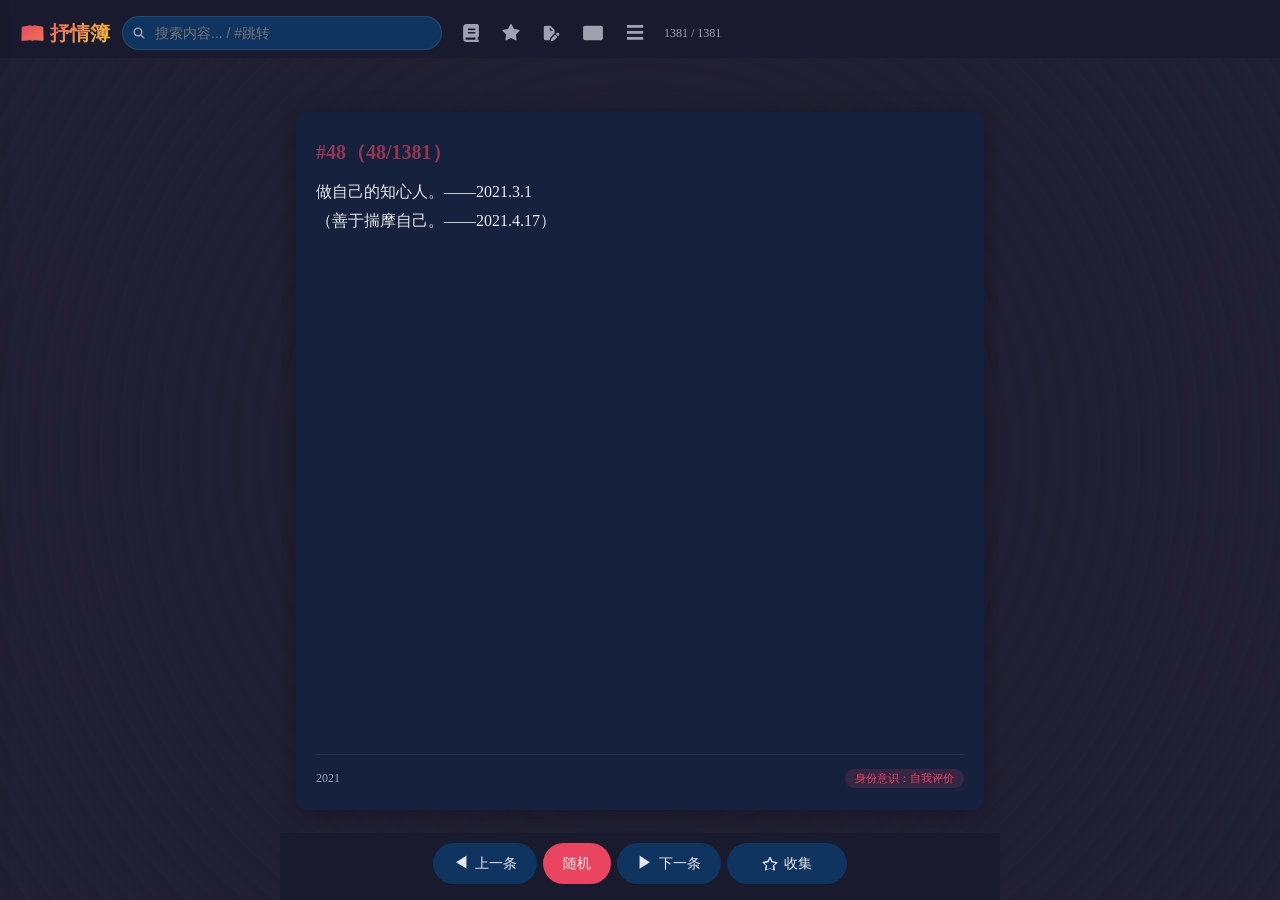
<file: index.html>
<!DOCTYPE html>
<html lang="zh-CN">
<head>
<meta charset="UTF-8">
<meta name="viewport" content="width=device-width, initial-scale=1.0, user-scalable=no, viewport-fit=cover">
<meta name="theme-color" content="#1a1a2e">
<title>抒情簿</title>
<link rel="manifest" href="manifest.json">
<link rel="apple-touch-icon" href="assets/icons/icon-192.png">
<link rel="icon" type="image/png" href="assets/icons/icon-192.png">
<script>
(function() {
  const savedTheme = localStorage.getItem('theme');
  if (savedTheme === 'light') {
    document.documentElement.classList.add('light');
    document.querySelector('meta[name="theme-color"]').content = '#f5f0eb';
  }
})();
</script>
<link rel="stylesheet" href="src/css/style.css?v=4">
</head>
<body>

<header>
  <h1>📖 抒情簿</h1>
  <div class="search-bar">
    <svg class="icon-search"><use href="#search"></use></svg>
    <input type="text" id="searchInput" placeholder="搜索内容... / #跳转">
  </div>
  <div class="top-actions">
     <button id="categoryBtn" title="选择分类"><svg class="icon-book"><use href="#book"></use></svg></button>
    <button id="favFilterBtn" title="只看收集"><svg class="icon-star"><use href="#star-filled"></use></svg></button>
    <button id="excerptFilterBtn" title="只看摘录"><svg class="icon-excerpt"><use href="#excerpt"></use></svg></button>
    <button id="viewToggleBtn" title="切换视图"><svg class="icon-view"><use href="#view-list"></use></svg></button>
    <button id="menuBtn" title="更多选项">☰</button>
  </div>
  <span class="stats" id="statsLabel"></span>
</header>

<div class="category-bar" id="categoryBar"></div>

<div class="main-area">
  <div class="card" id="cardView">
    <div class="empty-state" id="emptyState">
      <div class="big">📖</div>
      <div>点击下方按钮开始阅读</div>
    </div>
    <div class="content" id="entryContent"></div>
    <div class="meta" id="entryMeta"></div>
  </div>

  <div id="listView"></div>
</div>

<div class="bottom-bar">
  <button class="action-btn" id="prevBtn"><span class="icon">◀</span> 上一条</button>
  <button class="action-btn primary" id="randomBtn">随机</button>
  <button class="action-btn" id="nextBtn"><span class="icon">▶</span> 下一条</button>
  <button class="action-btn" id="favBtn"><span class="icon"><svg class="icon-star"><use href="#star-outline"></use></svg></span> 收集</button>
</div>

<div id="toast"></div>

<div class="sidebar-overlay" id="sidebarOverlay"></div>
<div class="sidebar" id="sidebar">
  <div class="sidebar-header">
    <h2><svg class="icon-gear"><use href="#gear"></use></svg> 设置</h2>
    <button id="closeSidebarBtn" class="close-btn">✕</button>
  </div>
  <div class="sidebar-content">
    <div class="section">
      <div class="section-title">阅读设置</div>
      <div class="menu-item" id="keepPositionItem">
        <span class="menu-icon"><svg class="icon-balloon"><use href="#balloon"></use></svg></span>
        <span class="menu-text">保持阅读位置</span>
        <span class="menu-status" id="keepPositionStatus">关闭</span>
        <div class="toggle-switch" id="keepPositionToggle"></div>
      </div>
      <div class="menu-item" id="themeItem">
        <span class="menu-icon"><svg class="icon-moon"><use href="#moon"></use></svg></span>
        <span class="menu-text">深色模式</span>
        <span class="menu-status" id="themeStatus">开启</span>
        <div class="toggle-switch" id="themeToggle"></div>
      </div>
    </div>
    <div class="section">
      <div class="section-title">数据管理</div>
      <div class="menu-item clickable" id="exportItem">
        <span class="menu-icon"><svg class="icon-export"><use href="#export"></use></svg></span>
        <span class="menu-text">导出收集</span>
        <span class="menu-arrow"></span>
      </div>
      <div class="menu-item clickable" id="importItem">
        <span class="menu-icon"><svg class="icon-import"><use href="#import"></use></svg></span>
        <span class="menu-text">导入收集</span>
        <span class="menu-arrow"></span>
      </div>
    </div>
    <div class="section">
      <div class="section-title">快捷操作</div>
      <div class="menu-item clickable" id="clearPositionItem">
        <span class="menu-icon"><svg class="icon-trash"><use href="#trash"></use></svg></span>
        <span class="menu-text">清除阅读位置</span>
        <span class="menu-arrow"></span>
      </div>
    </div>
  </div>
</div>

<script src="src/js/app.js?v=4"></script>

<svg style="display:none" xmlns="http://www.w3.org/2000/svg">
  <symbol id="star-filled" viewBox="0 0 576 512">
    <path d="M309.5-18.9c-4.1-8-12.4-13.1-21.4-13.1s-17.3 5.1-21.4 13.1L193.1 125.3 33.2 150.7c-8.9 1.4-16.3 7.7-19.1 16.3s-.5 18 5.8 24.4l114.4 114.5-25.2 159.9c-1.4 8.9 2.3 17.9 9.6 23.2s16.9 6.1 25 2L288.1 417.6 432.4 491c8 4.1 17.7 3.3 25-2s11-14.2 9.6-23.2L441.7 305.9 556.1 191.4c6.4-6.4 8.6-15.8 5.8-24.4s-10.1-14.9-19.1-16.3L383 125.3 309.5-18.9z"/>
  </symbol>
  <symbol id="star-outline" viewBox="0 0 576 512">
    <path d="M287.9 0c9.2 0 17.5 5.1 21.6 13.1l73.5 144.3 159.9 25.4c8.9 1.4 16.3 7.7 19.1 16.3s.5 18-5.8 24.4L441.7 305.9 467 465.8c1.4 8.9-2.3 17.9-9.6 23.2s-16.9 6.1-25 2L287.9 417.6 143.2 491c-8 4.1-17.7 3.3-25-2s-11-14.2-9.6-23.2l25.3-159.9L22.7 215.4c-6.4-6.4-8.6-15.8-5.8-24.4s10.1-14.9 19.1-16.3l159.9-25.4L266.3 13.1C270.4 5.1 278.7 0 287.9 0zm0 76.8l-57.8 113.2c-3.5 6.8-9.9 11.6-17.5 12.8l-127.5 20 92.4 91.8c5.4 5.4 7.9 13.1 6.7 20.7l-21.8 127.5 113.3-57.6c6.8-3.5 14.9-3.5 21.7 0l113.3 57.6-21.8-127.5c-1.2-7.6 1.2-15.3 6.7-20.7l92.4-91.8-127.5-20c-7.6-1.2-14-6-17.5-12.8L287.9 76.8z"/>
  </symbol>
  <symbol id="book" viewBox="0 0 448 512">
    <path d="M384 512L96 512c-53 0-96-43-96-96L0 96C0 43 43 0 96 0L400 0c26.5 0 48 21.5 48 48l0 288c0 20.9-13.4 38.7-32 45.3l0 66.7c17.7 0 32 14.3 32 32s-14.3 32-32 32l-32 0zM96 384c-17.7 0-32 14.3-32 32s14.3 32 32 32l256 0 0-64-256 0zm32-232c0 13.3 10.7 24 24 24l176 0c13.3 0 24-10.7 24-24s-10.7-24-24-24l-176 0c-13.3 0-24 10.7-24 24zm24 72c-13.3 0-24 10.7-24 24s10.7 24 24 24l176 0c13.3 0 24-10.7 24-24s-10.7-24-24-24l-176 0z"/>
  </symbol>
  <symbol id="view-list" viewBox="0 0 200 150">
    <rect x="10" y="10" width="180" height="130" rx="16"/>
    <circle cx="40" cy="40" r="8" opacity="0.3"/>
    <circle cx="65" cy="40" r="8" opacity="0.3"/>
    <circle cx="90" cy="40" r="8" opacity="0.3"/>
    <rect x="30" y="70" width="140" height="50" rx="8" opacity="0.3"/>
  </symbol>
  <symbol id="excerpt" viewBox="0 0 640 512">
    <path d="M128.1 0c-35.3 0-64 28.7-64 64l0 384c0 35.3 28.7 64 64 64l146.2 0 10.9-54.5c4.3-21.7 15-41.6 30.6-57.2l132.2-132.2 0-97.5c0-17-6.7-33.3-18.7-45.3L322.8 18.7C310.8 6.7 294.5 0 277.6 0L128.1 0zM389.6 176l-93.5 0c-13.3 0-24-10.7-24-24l0-93.5 117.5 117.5zM332.3 466.9l-11.9 59.6c-.2 .9-.3 1.9-.3 2.9 0 8 6.5 14.6 14.6 14.6 1 0 1.9-.1 2.9-.3l59.6-11.9c12.4-2.5 23.8-8.6 32.7-17.5l118.9-118.9-80-80-118.9 118.9c-8.9 8.9-15 20.3-17.5 32.7zm267.8-123c22.1-22.1 22.1-57.9 0-80s-57.9-22.1-80 0l-28.8 28.8 80 80 28.8-28.8z"/>
  </symbol>
  <symbol id="gear" viewBox="0 0 512 512">
    <path d="M195.1 9.5C198.1-5.3 211.2-16 226.4-16l59.8 0c15.2 0 28.3 10.7 31.3 25.5L332 79.5c14.1 6 27.3 13.7 39.3 22.8l67.8-22.5c14.4-4.8 30.2 1.2 37.8 14.4l29.9 51.8c7.6 13.2 4.9 29.8-6.5 39.9L447 233.3c.9 7.4 1.3 15 1.3 22.7s-.5 15.3-1.3 22.7l53.4 47.5c11.4 10.1 14 26.8 6.5 39.9l-29.9 51.8c-7.6 13.1-23.4 19.2-37.8 14.4l-67.8-22.5c-12.1 9.1-25.3 16.7-39.3 22.8l-14.4 69.9c-3.1 14.9-16.2 25.5-31.3 25.5l-59.8 0c-15.2 0-28.3-10.7-31.3-25.5l-14.4-69.9c-14.1-6-27.2-13.7-39.3-22.8L73.5 432.3c-14.4 4.8-30.2-1.2-37.8-14.4L5.8 366.1c-7.6-13.2-4.9-29.8 6.5-39.9l53.4-47.5c-.9-7.4-1.3-15-1.3-22.7s.5-15.3 1.3-22.7L12.3 185.8c-11.4-10.1-14-26.8-6.5-39.9L35.7 94.1c7.6-13.2 23.4-19.2 37.8-14.4l67.8 22.5c12.1-9.1 25.3-16.7 39.3-22.8L195.1 9.5zM256.3 336a80 80 0 1 0 -.6-160 80 80 0 1 0 .6 160z"/>
  </symbol>
  <symbol id="moon" viewBox="0 0 512 512">
    <path d="M256 0C114.6 0 0 114.6 0 256S114.6 512 256 512c68.8 0 131.3-27.2 177.3-71.4 7.3-7 9.4-17.9 5.3-27.1s-13.7-14.9-23.8-14.1c-4.9 .4-9.8 .6-14.8 .6-101.6 0-184-82.4-184-184 0-72.1 41.5-134.6 102.1-164.8 9.1-4.5 14.3-14.3 13.1-24.4S322.6 8.5 312.7 6.3C294.4 2.2 275.4 0 256 0z"/>
  </symbol>
  <symbol id="balloon" viewBox="0 0 200 200">
    <path d="M 100 30 C 140 30, 165 70, 150 110 C 140 135, 120 140, 110 145 C 115 150, 118 155, 115 160 L 85 160 C 82 155, 85 150, 90 145 C 80 140, 60 135, 50 110 C 35 70, 60 30, 100 30 Z"/>
    <path d="M 75 55 C 65 60, 60 75, 65 90 C 68 85, 72 70, 80 65 C 85 60, 92 60, 95 62 C 90 52, 85 50, 75 55 Z" opacity="0.25"/>
  </symbol>
  <symbol id="trash" viewBox="0 0 200 200">
    <g transform="translate(0, 32)">
      <rect x="85" y="20" width="30" height="12" rx="4"/>
      <rect x="70" y="32" width="60" height="12" rx="4"/>
      <path d="M 75 44 L 80 110 C 80 115, 120 115, 120 110 L 125 44 Z"/>
      <line x1="78" y1="70" x2="122" y2="70" stroke="currentColor" stroke-width="3" stroke-linecap="round" opacity="0.3"/>
      <line x1="80" y1="90" x2="120" y2="90" stroke="currentColor" stroke-width="3" stroke-linecap="round" opacity="0.3"/>
    </g>
  </symbol>
  <symbol id="import" viewBox="0 0 200 200">
    <g transform="translate(0, 0)">
      <path d="M 100 20 L 100 100" stroke="currentColor" stroke-width="12" stroke-linecap="round"/>
      <polygon points="100,110 70,80 130,80"/>
      <rect x="60" y="120" width="80" height="60" rx="8"/>
      <line x1="70" y1="140" x2="130" y2="140" stroke="currentColor" stroke-width="4" stroke-linecap="round" opacity="0.3"/>
      <line x1="80" y1="158" x2="120" y2="158" stroke="currentColor" stroke-width="4" stroke-linecap="round" opacity="0.3"/>
    </g>
  </symbol>
  <symbol id="export" viewBox="0 0 200 200">
    <g transform="translate(0, 0)">
      <rect x="60" y="30" width="80" height="60" rx="8"/>
      <line x1="70" y1="50" x2="130" y2="50" stroke="currentColor" stroke-width="4" stroke-linecap="round" opacity="0.3"/>
      <line x1="80" y1="68" x2="120" y2="68" stroke="currentColor" stroke-width="4" stroke-linecap="round" opacity="0.3"/>
      <path d="M 100 100 L 100 170" stroke="currentColor" stroke-width="12" stroke-linecap="round"/>
      <polygon points="100,90 70,120 130,120"/>
    </g>
  </symbol>
  <symbol id="search" viewBox="0 0 640 640">
    <path d="M480 272C480 317.9 465.1 360.3 440 394.7L566.6 521.4C579.1 533.9 579.1 554.2 566.6 566.7C554.1 579.2 533.8 579.2 521.3 566.7L394.7 440C360.3 465.1 317.9 480 272 480C157.1 480 64 386.9 64 272C64 157.1 157.1 64 272 64C386.9 64 480 157.1 480 272zM272 416C351.5 416 416 351.5 416 272C416 192.5 351.5 128 272 128C192.5 128 128 192.5 128 272C128 351.5 192.5 416 272 416z"/>
  </symbol>
</svg>
</body>
</html>
</file>
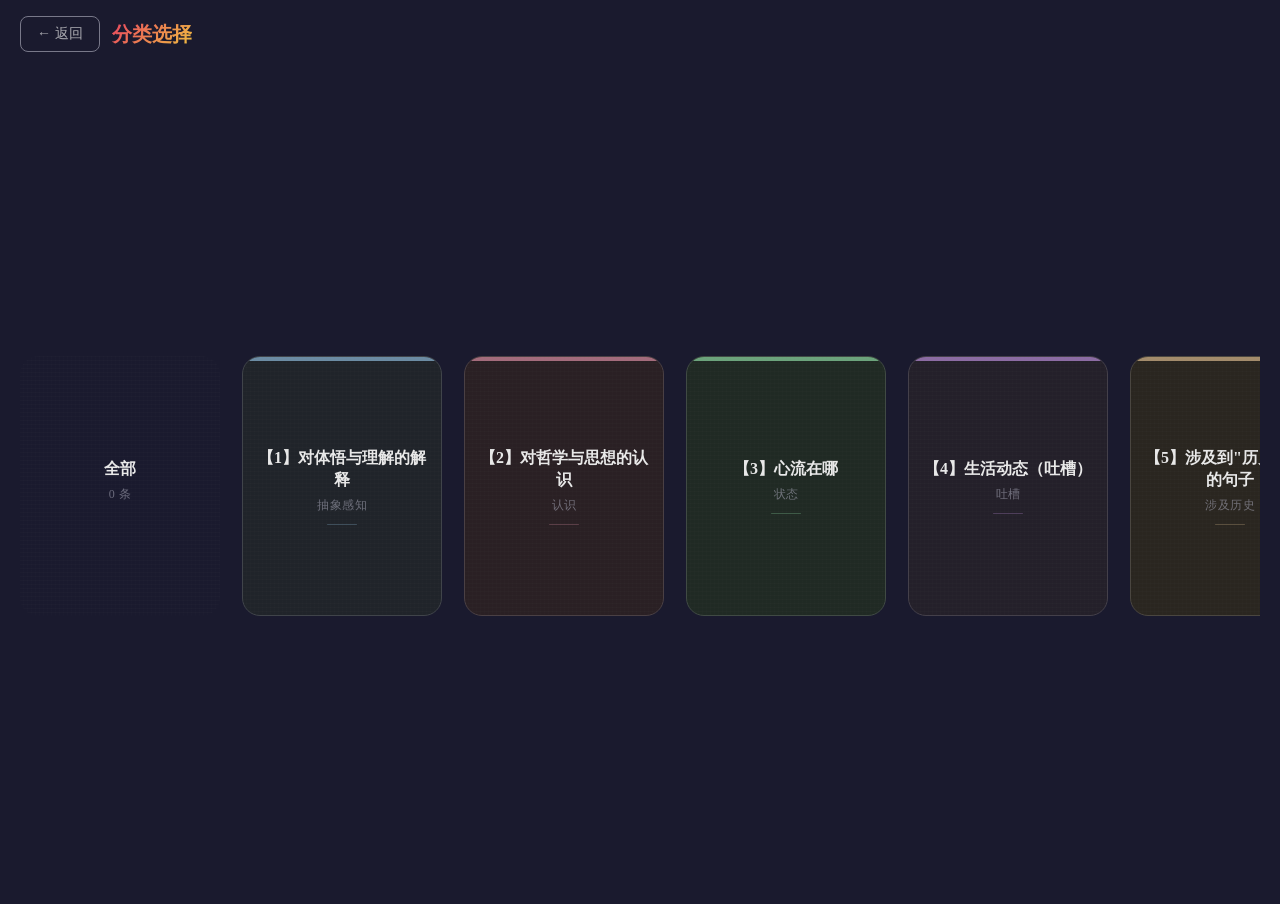
<file: categories.html>
<!DOCTYPE html>
<html lang="zh-CN">
<head>
<meta charset="UTF-8">
<meta name="viewport" content="width=device-width, initial-scale=1.0, user-scalable=no, viewport-fit=cover">
<meta name="theme-color" content="#1a1a2e">
<title>抒情簿 - 分类选择</title>
<link rel="icon" type="image/png" href="assets/icons/icon-192.png">
<script>
(function() {
  const savedTheme = localStorage.getItem('theme');
  if (savedTheme === 'light') {
    document.documentElement.classList.add('light');
  }
})();
</script>
<link rel="stylesheet" href="src/css/categories.css?v=4">
</head>
<body>
<header>
  <button class="back-btn" id="backBtn">← 返回</button>
  <h1>分类选择</h1>
</header>
<div class="main-area">
  
  <div class="card-grid">
    <div class="cat-item all-cat" data-cat="">
      <div class="name">全部</div>
      <div class="count">1366 条</div>
    </div>

    <!-- 主要分组 1-30 -->
    <div class="cat-item" data-cat="对体悟（抽象感知）与理解的解释"><div class="name">【1】对体悟与理解的解释</div><div class="count">抽象感知</div></div>
    <div class="cat-item" data-cat="对哲学与思想的认识"><div class="name">【2】对哲学与思想的认识</div><div class="count">认识</div></div>
    <div class="cat-item" data-cat="心流在哪"><div class="name">【3】心流在哪</div><div class="count">状态</div></div>
    <div class="cat-item" data-cat="生活动态（吐槽）"><div class="name">【4】生活动态（吐槽）</div><div class="count">吐槽</div></div>
    <div class="cat-item" data-cat='涉及到"历史"一词的句子'><div class="name">【5】涉及到"历史"一词的句子</div><div class="count">涉及历史</div></div>
    <div class="cat-item" data-cat="论学习、读书"><div class="name">【6】论学习、读书</div><div class="count">论学习</div></div>
    <div class="cat-item" data-cat="学科相关"><div class="name">【7】学科相关</div><div class="count">专业</div></div>
    <div class="cat-item" data-cat="对理性及其产物的思考"><div class="name">【8】对理性及其产物的思考</div><div class="count">理性产物</div></div>
    <div class="cat-item" data-cat="身份意识：自我评价"><div class="name">【9】身份意识：自我评价</div><div class="count">自我评价</div></div>
    <div class="cat-item" data-cat="宏观视角：宇宙、科学、生死、精神"><div class="name">【10】宏观视角</div><div class="count">宇宙科学</div></div>
    <div class="cat-item" data-cat="以处于青春期的姿态看爱（情）"><div class="name">【11】以青春期的姿态看爱</div><div class="count">青春期</div></div>
    <div class="cat-item" data-cat="心态"><div class="name">【12】心态</div><div class="count">心境</div></div>
    <div class="cat-item" data-cat="意义"><div class="name">【13】意义</div><div class="count">人生意义</div></div>
    <div class="cat-item" data-cat="文学与艺术"><div class="name">【14】文学与艺术</div><div class="count">艺术</div></div>
    <div class="cat-item" data-cat="为人、道德与社交"><div class="name">【15】为人、道德与社交</div><div class="count">社交</div></div>
    <div class="cat-item" data-cat="价值"><div class="name">【16】价值</div><div class="count">价值观</div></div>
    <div class="cat-item" data-cat="友谊"><div class="name">【17】友谊</div><div class="count">友情</div></div>
    <div class="cat-item" data-cat="哭泣"><div class="name">【18】哭泣</div><div class="count">情感</div></div>
    <div class="cat-item" data-cat="说明"><div class="name">【19】说明</div><div class="count">解释</div></div>
    <div class="cat-item" data-cat="对记忆的认识"><div class="name">【20】对记忆的认识</div><div class="count">回忆</div></div>
    <div class="cat-item" data-cat="看字词（表层含义）"><div class="name">【21】看字词（表层含义）</div><div class="count">表层含义</div></div>
    <div class="cat-item" data-cat="教育与竞争"><div class="name">【22】教育与竞争</div><div class="count">竞争</div></div>
    <div class="cat-item" data-cat="努力与能力"><div class="name">【23】努力与能力</div><div class="count">能力</div></div>
    <div class="cat-item" data-cat="人生、命运"><div class="name">【24】人生、命运</div><div class="count">命运</div></div>
    <div class="cat-item" data-cat="欣赏"><div class="name">【25】欣赏</div><div class="count">审美</div></div>
    <div class="cat-item" data-cat="美好"><div class="name">【26】美好</div><div class="count">美好事物</div></div>
    <div class="cat-item" data-cat="一些疑惑"><div class="name">【27】一些疑惑</div><div class="count">疑问</div></div>
    <div class="cat-item" data-cat="社会"><div class="name">【28】社会</div><div class="count">社会观察</div></div>
    <div class="cat-item" data-cat="其他的一些认识"><div class="name">【29】其他的一些认识</div><div class="count">杂记</div></div>
    <div class="cat-item" data-cat="其他的声音（仅为收录回忆，不作评价）"><div class="name">【30】其他的声音</div><div class="count">回忆收录</div></div>

    <!-- 小分组 a-e -->
    <div class="cat-item" data-cat="愤怒"><div class="name">【a】愤怒</div><div class="count">情绪</div></div>
    <div class="cat-item" data-cat="草稿本"><div class="name">【b】草稿本</div><div class="count">草稿</div></div>
    <div class="cat-item" data-cat="本能"><div class="name">【c】本能</div><div class="count">本能反应</div></div>
    <div class="cat-item" data-cat="名人名言"><div class="name">【d】名人名言</div><div class="count">语录</div></div>
    <div class="cat-item" data-cat="悲剧"><div class="name">【e】悲剧</div><div class="count">悲剧</div></div>
  </div>

</div>
<script src="src/js/categories.js?v=4"></script>
</body>
</html>
</file>
<file: src/css/style.css>
:root {
  --bg: #1a1a2e;
  --surface: #16213e;
  --surface2: #0f3460;
  --text: #e8e8e8;
  --text2: #a0a0b0;
  --accent: #e94560;
  --accent2: #533483;
  --gold: #f0c040;
  --radius: 12px;
  --shadow: 0 4px 24px rgba(0,0,0,.3);
}
.light {
  --bg: #f5f0eb;
  --surface: #fff8f0;
  --surface2: #e8ddd0;
  --text: #2c2c2c;
  --text2: #888;
  --accent: #c0392b;
  --accent2: #8e6b8a;
  --gold: #b8860b;
  --shadow: 0 4px 24px rgba(0,0,0,.08);
}
* { margin:0; padding:0; box-sizing:border-box; }
html { 
  height: 100%;
  min-height: 100vh;
  transition: background-color .5s ease; 
  overflow: hidden;
}
body {
  font-family: "SimSun", "宋体", "Noto Serif SC", "STSong", serif;
  background: var(--bg);
  color: var(--text);
  min-height: 100vh;
  height: 100vh;
  display: flex;
  flex-direction: column;
  overflow: hidden;
  position: relative;
}
body::before {
  content: '';
  position: fixed;
  inset: 0;
  pointer-events: none;
  z-index: 0;
  background-color: #f5f0eb;
  opacity: 0.04;
  background-image: radial-gradient(circle at center center, #e0c8a0, #f5f0eb), repeating-radial-gradient(circle at center center, #e0c8a0, #e0c8a0, 10px, transparent 20px, transparent 10px);
  background-blend-mode: multiply;
}
header {
  position: fixed;
  top: 0;
  left: 0;
  right: 0;
  z-index: 100;
  padding: 16px 20px 8px;
  display: flex;
  align-items: center;
  gap: 12px;
  flex-wrap: wrap;
  background: var(--bg);
}
header h1 {
  font-size: 20px;
  font-weight: 700;
  background: linear-gradient(135deg, var(--accent), var(--gold));
  -webkit-background-clip: text;
  -webkit-text-fill-color: transparent;
  background-clip: text;
  white-space: nowrap;
}
header .stats {
  font-size: 12px;
  color: var(--text2);
}
.io-btns {
  display: flex;
  gap: 2px;
}
.io-btns button {
  background: none;
  border: none;
  color: var(--text2);
  font-size: 14px;
  cursor: pointer;
  padding: 2px 6px;
  border-radius: 6px;
  transition: all .2s;
}
.io-btns button:hover {
  color: var(--accent);
  background: rgba(233,69,96,.1);
}
.search-bar {
  flex: 1;
  min-width: 140px;
  max-width: 320px;
  position: relative;
}
.search-bar input {
  width: 100%;
  padding: 8px 12px 8px 32px;
  border-radius: 20px;
  border: 1px solid rgba(255,255,255,.1);
  background: var(--surface2);
  color: var(--text);
  font-size: 14px;
  outline: none;
  transition: border .2s;
}
.search-bar input:focus { border-color: var(--accent); }
.icon-search {
  position: absolute;
  left: 10px;
  top: 50%;
  transform: translateY(-50%);
  width: 14px;
  height: 14px;
  fill: currentColor;
  color: var(--text2);
  pointer-events: none;
}
.top-actions {
  display: flex;
  gap: 6px;
  align-items: center;
}
.top-actions button {
  background: none;
  border: none;
  color: var(--text2);
  font-size: 18px;
  cursor: pointer;
  padding: 4px 8px;
  border-radius: 8px;
  transition: all .2s;
}
.top-actions button:hover, .top-actions button.active {
  color: var(--gold);
  background: rgba(240,192,64,.1);
}
.category-bar {
  padding: 8px 16px 12px;
  overflow-x: auto;
  white-space: nowrap;
  -webkit-overflow-scrolling: touch;
  scrollbar-width: none;
  display: flex;
  gap: 8px;
  align-items: center;
}
.category-bar::-webkit-scrollbar { display: none; }
.cat-btn {
  flex-shrink: 0;
  padding: 6px 16px;
  border-radius: 18px;
  border: 1px solid rgba(255,255,255,.12);
  background: transparent;
  color: var(--text2);
  font-size: 13px;
  cursor: pointer;
  transition: all .2s;
  white-space: nowrap;
}
.cat-btn:hover { border-color: var(--accent); color: var(--text); }
.cat-btn.active {
  background: var(--accent);
  border-color: var(--accent);
  color: #fff;
}
.cat-count {
  font-size: 10px;
  opacity: .6;
  margin-left: 2px;
}
.main-area {
  flex: 1;
  display: flex;
  flex-direction: column;
  padding: 60px 16px 90px;
  overflow: hidden;
}
.card {
  flex: 1;
  background: var(--surface);
  border-radius: var(--radius);
  padding: 22px 20px;
  box-shadow: var(--shadow);
  display: flex;
  flex-direction: column;
  position: relative;
  overflow-y: auto;
  min-height: 0;
}
.card .content {
  font-size: 16px;
  line-height: 1.8;
  white-space: pre-wrap;
  word-break: break-word;
  flex: 1;
}
.card .entry-num {
  font-size: 20px;
  font-weight: 700;
  color: var(--accent);
  opacity: .6;
  margin-bottom: 8px;
}
.card .meta {
  margin-top: 20px;
  display: flex;
  flex-wrap: wrap;
  gap: 6px;
  align-items: center;
  font-size: 12px;
  color: var(--text2);
  border-top: 1px solid rgba(255,255,255,.06);
  padding-top: 14px;
}
.card .meta .date { margin-right: auto; }
.card .meta .tag {
  padding: 2px 10px;
  border-radius: 10px;
  background: rgba(233,69,96,.15);
  color: var(--accent);
  font-size: 11px;
}
.card .meta .tag.excerpt { background: rgba(83,52,131,.3); color: #b388ff; }
.empty-state {
  flex: 1;
  display: flex;
  align-items: center;
  justify-content: center;
  color: var(--text2);
  font-size: 14px;
  text-align: center;
  flex-direction: column;
  gap: 12px;
}
.empty-state .big { font-size: 48px; }
.bottom-bar {
  position: fixed;
  bottom: 0;
  left: 0;
  right: 0;
  display: flex;
  justify-content: center;
  gap: 6px;
  padding: 10px 12px max(16px, env(safe-area-inset-bottom));
  flex-wrap: wrap;
  background: var(--bg);
}
.action-btn {
  display: flex;
  align-items: center;
  gap: 6px;
  padding: 10px 20px;
  border-radius: 24px;
  border: none;
  background: var(--surface2);
  color: var(--text);
  font-size: 14px;
  cursor: pointer;
  transition: all .2s;
  white-space: nowrap;
}
.action-btn:hover { background: var(--accent2); }
.action-btn.primary { background: var(--accent); }
.action-btn.primary:hover { background: #d63850; }
.action-btn.faved { background: var(--gold); color: #1a1a1a; }
#favBtn { min-width: 120px; justify-content: center; }
.action-btn .icon { font-size: 16px; }
.action-btn .icon svg,
.top-actions button svg { fill: currentColor; }
.icon-star { width: 1em; height: 1em; display: inline-block; vertical-align: -3px; fill: currentColor; }
.icon-book { width: 18px; height: 18px; display: inline-block; vertical-align: -3px; fill: currentColor; }
.icon-excerpt { width: 18px; height: 18px; display: inline-block; vertical-align: -3px; fill: currentColor; }
.icon-view { width: 22px; height: 18px; display: inline-block; vertical-align: -3px; fill: currentColor; }
.icon-gear { width: 18px; height: 18px; display: inline-block; vertical-align: -3px; fill: currentColor; }
.icon-moon { width: 18px; height: 18px; display: inline-block; vertical-align: -3px; fill: currentColor; }
.icon-balloon { width: 20px; height: 20px; display: inline-block; vertical-align: -4px; fill: currentColor; }
.icon-trash { width: 20px; height: 20px; display: inline-block; vertical-align: -4px; fill: currentColor; }
.icon-import { width: 20px; height: 20px; display: inline-block; vertical-align: -4px; fill: currentColor; }
.icon-export { width: 20px; height: 20px; display: inline-block; vertical-align: -4px; fill: currentColor; }

#listView {
  display: none;
  flex-direction: column;
  gap: 8px;
  overflow-y: auto;
  flex: 1;
}
#listView .list-item {
  background: var(--surface);
  border-radius: 8px;
  padding: 14px 16px;
  cursor: pointer;
  transition: background .15s;
  font-size: 14px;
  line-height: 1.6;
}
#listView .list-item:hover { background: var(--surface2); }
#listView .list-item.active { border-left: 3px solid var(--accent); background: rgba(233,69,96,.08); }
#listView .list-item .item-date { font-size: 11px; color: var(--text2); margin-bottom: 4px; }
#listView .list-item .item-cats { display: flex; gap: 4px; flex-wrap: wrap; margin-top: 6px; }
#listView .list-item .item-cats span { font-size: 10px; padding: 1px 8px; border-radius: 8px; background: rgba(233,69,96,.12); color: var(--accent); }
#listView .list-item .item-fav { float: right; cursor: pointer; font-size: 16px; }
#toast {
  position: fixed;
  bottom: 80px;
  left: 50%;
  transform: translateX(-50%) translateY(20px);
  background: var(--surface2);
  color: var(--text);
  padding: 8px 20px;
  border-radius: 20px;
  font-size: 13px;
  opacity: 0;
  transition: all .3s;
  pointer-events: none;
  z-index: 100;
}
#toast.show { opacity: 1; transform: translateX(-50%) translateY(0); }
@media (max-width: 480px) {
  header { padding: 8px 10px; }
  header h1 { font-size: 15px; }
  .search-bar { max-width: 100%; }
  .category-bar { padding: 6px 10px 10px; gap: 6px; }
  .cat-btn { padding: 5px 12px; font-size: 12px; }
  .main-area { padding: 82px 10px 130px; }
  .card { padding: 14px; }
  .card .content { font-size: 14px; line-height: 1.7; }
  .action-btn { padding: 6px 10px; font-size: 11px; gap: 4px; }
  .bottom-bar { gap: 4px; padding: 8px 10px max(14px, env(safe-area-inset-bottom)); }
}
@media (min-width: 768px) {
  .main-area { max-width: 720px; margin: 0 auto; width: 100%; }
  .bottom-bar { max-width: 720px; margin: 0 auto; width: 100%; }
  .category-bar { max-width: 720px; margin: 0 auto; width: 100%; }
}

/* Sidebar Styles */
.sidebar-overlay {
  position: fixed;
  top: 0;
  left: 0;
  right: 0;
  bottom: 0;
  background: rgba(0,0,0,.6);
  z-index: 1000;
  opacity: 0;
  visibility: hidden;
  transition: all .3s ease;
}
.sidebar-overlay.show {
  opacity: 1;
  visibility: visible;
}
.sidebar {
  position: fixed;
  top: 0;
  left: -320px;
  width: 300px;
  height: 100vh;
  background: var(--surface);
  z-index: 1001;
  display: flex;
  flex-direction: column;
  transition: left .3s ease;
  box-shadow: 4px 0 24px rgba(0,0,0,.3);
}
.sidebar.show {
  left: 0;
}
.sidebar-header {
  display: flex;
  align-items: center;
  justify-content: space-between;
  padding: 20px;
  border-bottom: 1px solid var(--surface2);
}
.sidebar-header h2 {
  font-size: 18px;
  color: var(--text);
}
.sidebar-header .close-btn {
  background: none;
  border: none;
  color: var(--text2);
  font-size: 20px;
  cursor: pointer;
  padding: 4px;
  border-radius: 8px;
  transition: all .2s;
}
.sidebar-header .close-btn:hover {
  background: var(--surface2);
  color: var(--text);
}
.sidebar-content {
  flex: 1;
  overflow-y: auto;
  padding: 16px;
}
.section {
  margin-bottom: 24px;
}
.section-title {
  font-size: 12px;
  color: var(--text2);
  text-transform: uppercase;
  letter-spacing: .5px;
  margin-bottom: 12px;
  padding-left: 8px;
}
.menu-item {
  display: flex;
  align-items: center;
  gap: 12px;
  padding: 12px 16px;
  border-radius: 10px;
  cursor: pointer;
  transition: background .2s;
}
.menu-item:hover {
  background: var(--surface2);
}
.menu-item.clickable:active {
  background: var(--accent2);
}
.menu-icon {
  font-size: 18px;
}
.menu-text {
  flex: 1;
  font-size: 15px;
  color: var(--text);
}
.menu-status {
  font-size: 12px;
  color: var(--text2);
  margin-right: 8px;
}
.menu-arrow {
  font-size: 12px;
  color: var(--text2);
}
.toggle-switch {
  width: 44px;
  height: 24px;
  border-radius: 12px;
  background: var(--surface2);
  position: relative;
  cursor: pointer;
  transition: background .2s;
}
.toggle-switch.active {
  background: var(--accent);
}
.toggle-switch::after {
  content: '';
  position: absolute;
  top: 2px;
  left: 2px;
  width: 20px;
  height: 20px;
  border-radius: 50%;
  background: white;
  transition: left .2s;
}
.toggle-switch.active::after {
  left: 22px;
}
</file>
<file: src/css/categories.css>
:root {
  --bg: #1a1a2e;
  --surface: #16213e;
  --text: #e8e8e8;
  --text2: #a0a0b0;
  --accent: #e94560;
  --gold: #f0c040;
  --radius: 18px;
  
  /* Bookmark card themes (dark) */
  --c1-bg: #2a2420;
  --c1-border: #4a4440;
  --c1-ribbon: #c49a6c;
  --c2-bg: #20242a;
  --c2-border: #40444a;
  --c2-ribbon: #6c8ca4;
  --c3-bg: #2a2024;
  --c3-border: #4a4044;
  --c3-ribbon: #a46c7c;
  --c4-bg: #202a24;
  --c4-border: #404a44;
  --c4-ribbon: #6ca47c;
  --c5-bg: #24202a;
  --c5-border: #44404a;
  --c5-ribbon: #8c6ca4;
  --c6-bg: #2a2620;
  --c6-border: #4a4640;
  --c6-ribbon: #a48c6c;
  --c7-bg: #20262a;
  --c7-border: #40464a;
  --c7-ribbon: #6c8ca4;
  --c8-bg: #2a2220;
  --c8-border: #4a4240;
  --c8-ribbon: #a47c6c;
}
.light {
  --bg: #f5f0eb;
  --surface: #fff8f0;
  --text: #2c2c2c;
  --text2: #888;
  --accent: #c0392b;
  --gold: #b8860b;
  
  /* Bookmark card themes (light) */
  --c1-bg: #f5ede3;
  --c1-border: #e8ddd0;
  --c1-ribbon: #c49a6c;
  --c2-bg: #e8eef5;
  --c2-border: #d0dce8;
  --c2-ribbon: #6c8ca4;
  --c3-bg: #f5e8ee;
  --c3-border: #e8d0dc;
  --c3-ribbon: #a46c7c;
  --c4-bg: #e8f5ee;
  --c4-border: #d0e8d8;
  --c4-ribbon: #6ca47c;
  --c5-bg: #eee8f5;
  --c5-border: #dcd0e8;
  --c5-ribbon: #8c6ca4;
  --c6-bg: #f5f0e3;
  --c6-border: #e8e0d0;
  --c6-ribbon: #a48c6c;
  --c7-bg: #e8f0f5;
  --c7-border: #d0dce8;
  --c7-ribbon: #6c8ca4;
  --c8-bg: #f5ece8;
  --c8-border: #e8d8d0;
  --c8-ribbon: #a47c6c;
}
* { margin:0; padding:0; box-sizing:border-box; }
html, body {
  height: 100%;
  min-height: 100vh;
  background: var(--bg);
  color: var(--text);
  font-family: "SimSun", "宋体", "Noto Serif SC", "STSong", serif;
}

/* ===== Header ===== */
header {
  padding: 16px 20px;
  display: flex;
  align-items: center;
  gap: 12px;
  background: var(--bg);
}
.back-btn {
  padding: 8px 16px;
  background: transparent;
  border: 1px solid var(--text2);
  border-radius: 8px;
  color: var(--text);
  font-size: 14px;
  cursor: pointer;
  transition: all .25s;
  opacity: .7;
}
.back-btn:hover {
  opacity: 1;
  border-color: var(--accent);
}
header h1 {
  font-size: 20px;
  font-weight: 700;
  background: linear-gradient(135deg, var(--accent), var(--gold));
  -webkit-background-clip: text;
  -webkit-text-fill-color: transparent;
  background-clip: text;
}

/* ===== Main Area ===== */
.main-area {
  height: calc(100vh - 64px);
  display: flex;
  align-items: center;
  overflow: hidden;
  padding: 0 20px;
}

/* ===== Bookmark Card Grid (Horizontal Scroll) ===== */
.card-grid {
  display: flex;
  flex-direction: row;
  gap: 14px;
  overflow-x: auto;
  overflow-y: hidden;
  padding: 28px 4px 28px;
  scroll-snap-type: x mandatory;
  -webkit-overflow-scrolling: touch;
  /* Hide scrollbar but keep functionality */
  scrollbar-width: none;
  scrollbar-color: var(--text2) transparent;
}
.card-grid::-webkit-scrollbar {
  display: none;
}

/* ===== Bookmark Card ===== */
.bookmark-card {
  position: relative;
  flex: 0 0 auto;
  width: 170px;
  height: 220px;
  border-radius: var(--radius);
  cursor: pointer;
  display: flex;
  flex-direction: column;
  align-items: center;
  justify-content: center;
  gap: 6px;
  overflow: hidden;
  user-select: none;
  scroll-snap-align: start;
  /* Subtle paper texture overlay */
  background-blend-mode: overlay;
}
/* Ribbon accent at top */
.bookmark-card::before {
  content: '';
  position: absolute;
  top: 0;
  left: 0;
  right: 0;
  height: 4px;
  border-radius: var(--radius) var(--radius) 0 0;
  transition: height .3s ease;
}
/* Noise texture overlay */
.bookmark-card::after {
  content: '';
  position: absolute;
  inset: 0;
  border-radius: var(--radius);
  background-image: 
    repeating-linear-gradient(
      0deg,
      transparent,
      transparent 3px,
      rgba(128,128,128,.03) 3px,
      rgba(128,128,128,.03) 4px
    ),
    repeating-linear-gradient(
      90deg,
      transparent,
      transparent 3px,
      rgba(128,128,128,.02) 3px,
      rgba(128,128,128,.02) 4px
    );
  pointer-events: none;
  z-index: 1;
}
/* Card content above the texture overlay */
.bookmark-card > * {
  position: relative;
  z-index: 2;
}

/* ===== Desktop Hover Fan Effect ===== */
@media (hover: hover) {
  .bookmark-card {
    transition: transform .35s cubic-bezier(.4,0,.2,1), opacity .3s ease, box-shadow .35s ease;
  }
  .card-grid:hover .bookmark-card:not(:hover) {
    transform: scale(.88);
    opacity: .55;
    box-shadow: none;
  }
  .bookmark-card:hover {
    transform: scale(1.12);
    z-index: 10;
    box-shadow: 0 16px 40px rgba(0,0,0,.3);
  }
  .bookmark-card.all-card:hover {
    transform: scale(1.12);
    box-shadow: 0 16px 40px rgba(233,69,96,.25);
  }
}

/* Mobile/Default tap feedback */
.bookmark-card:active {
  transform: scale(.96);
}

/* Card theme border */
.bookmark-card {
  border: 1px solid var(--card-border);
  background: var(--card-bg);
  color: var(--text);
}
.bookmark-card::before {
  background: var(--card-ribbon);
}
/* Theme cycling */
.theme-1 { --card-bg: var(--c1-bg); --card-border: var(--c1-border); --card-ribbon: var(--c1-ribbon); }
.theme-2 { --card-bg: var(--c2-bg); --card-border: var(--c2-border); --card-ribbon: var(--c2-ribbon); }
.theme-3 { --card-bg: var(--c3-bg); --card-border: var(--c3-border); --card-ribbon: var(--c3-ribbon); }
.theme-4 { --card-bg: var(--c4-bg); --card-border: var(--c4-border); --card-ribbon: var(--c4-ribbon); }
.theme-5 { --card-bg: var(--c5-bg); --card-border: var(--c5-border); --card-ribbon: var(--c5-ribbon); }
.theme-6 { --card-bg: var(--c6-bg); --card-border: var(--c6-border); --card-ribbon: var(--c6-ribbon); }
.theme-7 { --card-bg: var(--c7-bg); --card-border: var(--c7-border); --card-ribbon: var(--c7-ribbon); }
.theme-8 { --card-bg: var(--c8-bg); --card-border: var(--c8-border); --card-ribbon: var(--c8-ribbon); }

/* Card text styling */
.card-cat-name {
  font-size: 16px;
  font-weight: 600;
  text-align: center;
  line-height: 1.4;
  padding: 0 14px;
  color: var(--text);
}
.card-cat-count {
  font-size: 12px;
  opacity: .6;
  color: var(--text2);
  letter-spacing: .5px;
}
/* Decorative line below count */
.card-decoration {
  margin-top: 4px;
  width: 30px;
  height: 1px;
  background: var(--card-ribbon);
  opacity: .4;
  border-radius: 1px;
}

/* ===== All-card special ===== */
.bookmark-card.all-card {
  border-color: var(--accent);
  border-width: 1.5px;
  background: var(--surface);
  color: var(--text);
}
.bookmark-card.all-card::before {
  background: linear-gradient(90deg, var(--accent), var(--gold));
}
.bookmark-card.all-card .card-cat-name {
  font-size: 20px;
}
.bookmark-card.all-card:hover {
  border-color: var(--accent);
  box-shadow: 0 12px 32px rgba(233,69,96,.18);
}

/* ===== Responsive ===== */
@media (max-width: 480px) {
  header { padding: 12px 14px; }
  header h1 { font-size: 18px; }
  .main-area { padding: 12px 14px 24px; gap: 22px; }
  .card-grid { gap: 10px; padding: 6px 2px 12px; }
  .bookmark-card {
    width: 150px;
    height: 190px;
  }
  .card-cat-name { font-size: 14px; }
  .bookmark-card.all-card .card-cat-name { font-size: 17px; }
}
@media (max-width: 360px) {
  .card-grid { gap: 8px; padding: 4px 2px 10px; }
  .bookmark-card {
    width: 135px;
    height: 170px;
  }
  .card-cat-name { font-size: 13px; }
}
@media (min-width: 768px) {
  .bookmark-card {
    width: 185px;
    height: 240px;
  }
  .card-grid { gap: 18px; }
}
@media (min-width: 1024px) {
  .card-grid { gap: 22px; }
  .bookmark-card {
    width: 200px;
    height: 260px;
  }
}
</file>
